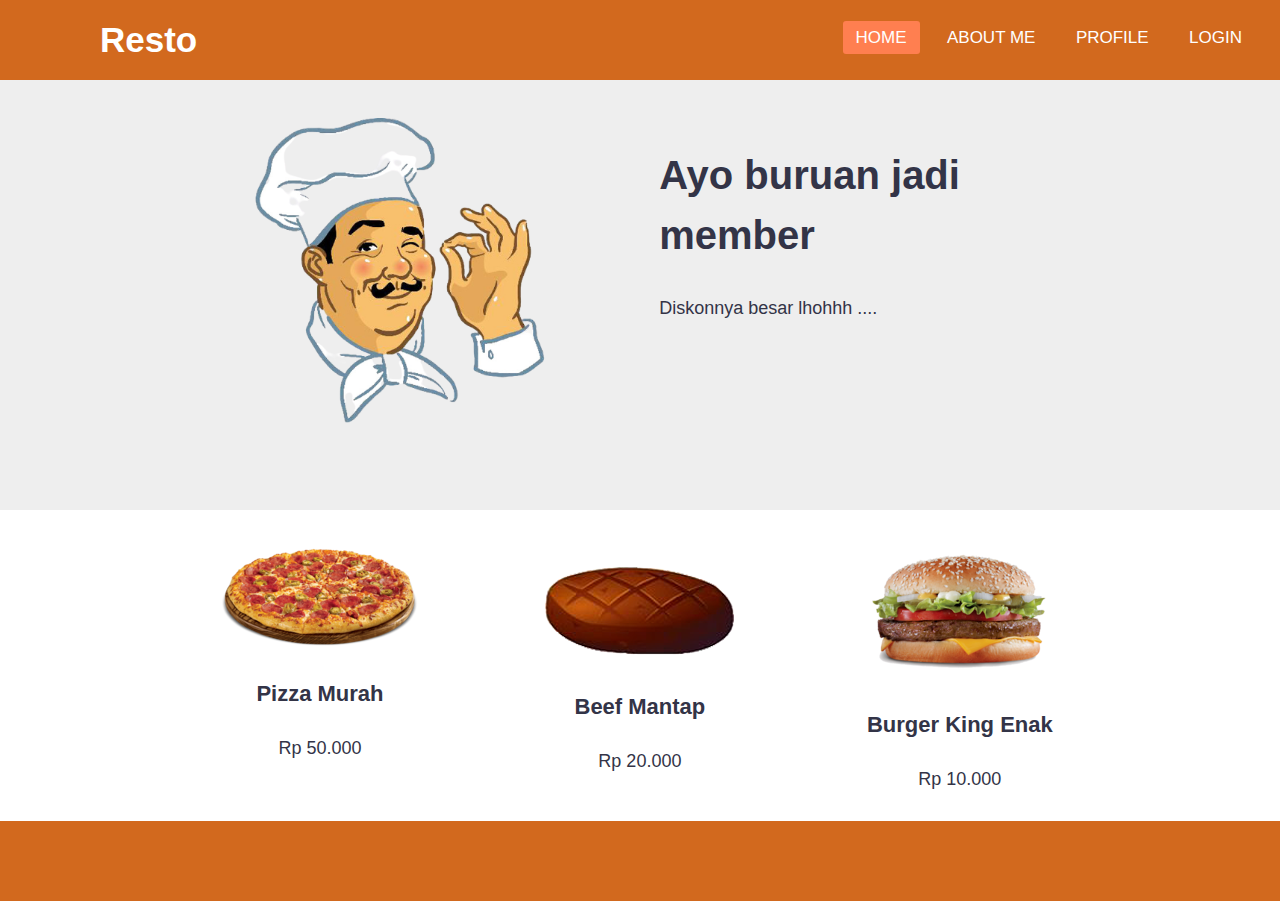
<file: index.html>
<!-- 
    Dito Cahya Pratama
    TI-2G 
-->
<html>

<head>
    <meta name="viewport" content="width=device-width, initial-scale=1" />
    <meta http-equiv="X-UA-Compatible" content="IE=edge">
    <meta name="apple-mobile-web-app-capable" content="yes">
    <meta charset="UTF-8" />
    <title>Resto - Bintang 5</title>
    <link href="css/grid.css" rel="stylesheet" media="screen" />
    <link href="css/stylesheet.css" rel="stylesheet" media="screen" />
</head>

<body>
    <nav>
        <input type="checkbox" id="check">
        <label for="check" class="checkbtn">
            <i class="fas fa-bars"></i>
        </label>
        <label class="logo">Resto</label>
        <ul>
            <li><a class="active" href="index.html">Home</a></li>
            <li><a href="about.html">About me</a></li>
            <li><a href="profile.html">Profile</a></li>
            <li><a href="login.html">Login</a></li>
        </ul>
    </nav>

    <div class="jumbotron">
        <div class="container">
            <div class="row">
                <div class="col-6">
                    <img src="./img/cheff.png" alt="" width="100%">
                </div>
                <div class="col-6">
                    <h1>Ayo buruan jadi member</h1>
                    <p>Diskonnya besar lhohhh ....</p>
                </div>
            </div>
        </div>
    </div>
    
    <div class="container">
        <div class="row text-center">
            <div class="col-4">
                <img src="img/pizza.png" />
                <h3>Pizza Murah</h3>
                <p>Rp 50.000</p>
            </div>
            <div class="col-4">
                <img src="img/beef.png" />
                <h3>Beef Mantap</h3>
                <p>Rp 20.000</p>
            </div>
            <div class="col-4">
                <img src="img/burger.png" />
                <h3>Burger King Enak</h3>
                <p>Rp 10.000</p>
            </div>
        </div>
    </div>

    <footer>

    </footer>

    <script type="text/javascript" src="js/jquery.min.js"></script>
    <script src="js/item.js"></script>
    <script src="js/main.js"></script>
</body>

</html>
</file>
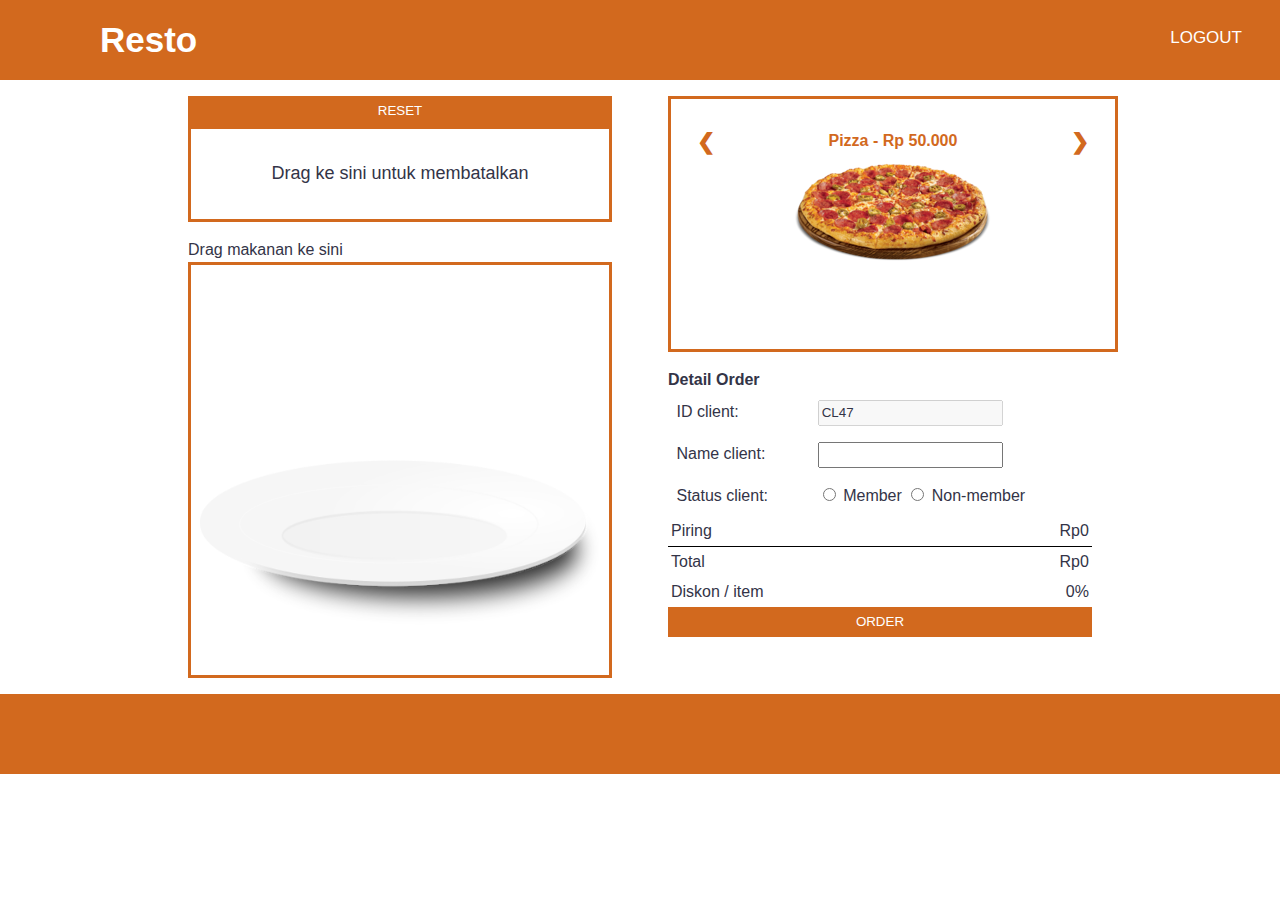
<file: cashier.html>
<!-- 
    Dito Cahya Pratama
    TI-2G 
-->
<html>

<head>
    <meta name="viewport" content="width=device-width, initial-scale=1" />
    <meta http-equiv="X-UA-Compatible" content="IE=edge">
    <meta name="apple-mobile-web-app-capable" content="yes">
    <meta charset="UTF-8" />
    <title>Resto - Bintang 5</title>
    <link href="css/grid.css" rel="stylesheet" media="screen" />
    <link href="css/stylesheet.css" rel="stylesheet" media="screen" />
</head>

<body>
    <nav>
        <input type="checkbox" id="check">
        <label for="check" class="checkbtn">
            <i class="fas fa-bars"></i>
        </label>
        <label class="logo">Resto</label>
        <ul>
            <li><a href="index.html">Logout</a></li>
        </ul>
    </nav>

    <div class="container">
        <div class="row">

            <div class="col-6">
                <div id="control">

                    <div class="col-12">
                        <button id="reset">RESET</button>
                        <div id="trash"> 
                            <p>Drag ke sini untuk membatalkan</p>
                        </div>
                    </div>

                    <div class="col-12">
                        <div>Drag makanan ke sini</div>
                        <div id="order"></div>
                    </div>

                </div>
            </div>

            <div class="col-6">

                <div id="item" class="col-12">
                    <div class="row">
                        <a class="prev">&#10094;</a>
                         <a class="next">&#10095;</a>
                     </div>
                    <div class="slide"> 
                        <div class="desc">Pizza - Rp 50.000</div>
                        <img src="img/pizza.png" id="2"> 
                    </div>
                    <div class="slide"> 
                        <div class="desc">Burger - Rp 10.000</div>
                        <img src="img/burger.png" id="3"> 
                    </div>
                    <div class="slide"> 
                        <div class="desc">Beef - Rp 20.000</div>
                        <img src="img/beef.png" id="4"> 
                    </div>
                </div>

                <div class="col-12"> 
                    <div class="det">Detail Order</div>
                    <div id="table-detail">
                        <div class="row">
                            <div class="col-4">
                                ID client: 
                            </div>
                            <div class="col-8">
                                <input type="text" id="idClient" disabled>
                            </div>
                        </div> 
                        <div class="row">
                            <div class="col-4">
                                Name client: 
                            </div>
                            <div class="col-8">
                                <input type="text" id="name" required>
                            </div>
                        </div>
                        <div class="row">
                            <div class="col-4">
                                Status client: 
                            </div>
                            <div class="col-8">
                                <input type="radio" name="status" value="member" required> Member
                                <input type="radio" name="status" value="non-member" required> Non-member
                            </div>
                        </div>
                        <table id="detail"></table>
                    </div>
                    <div><table id="total"></table></div>
                    <div><table id="diskon"></table></div>
                    <button id="process">ORDER</button> 

                </div>
            </div>

        </div>
    </div>

    <footer>

    </footer>

    <script type="text/javascript" src="js/jquery.min.js"></script>
    <script src="js/item.js"></script>
    <script src="js/main.js"></script>
    <script>
        $(document).ready(function(){
            let id = "CL"+Math.floor((Math.random() * 100) + 1);
            $('#idClient').val(id)
        });
    </script>
</body>

</html>
</file>
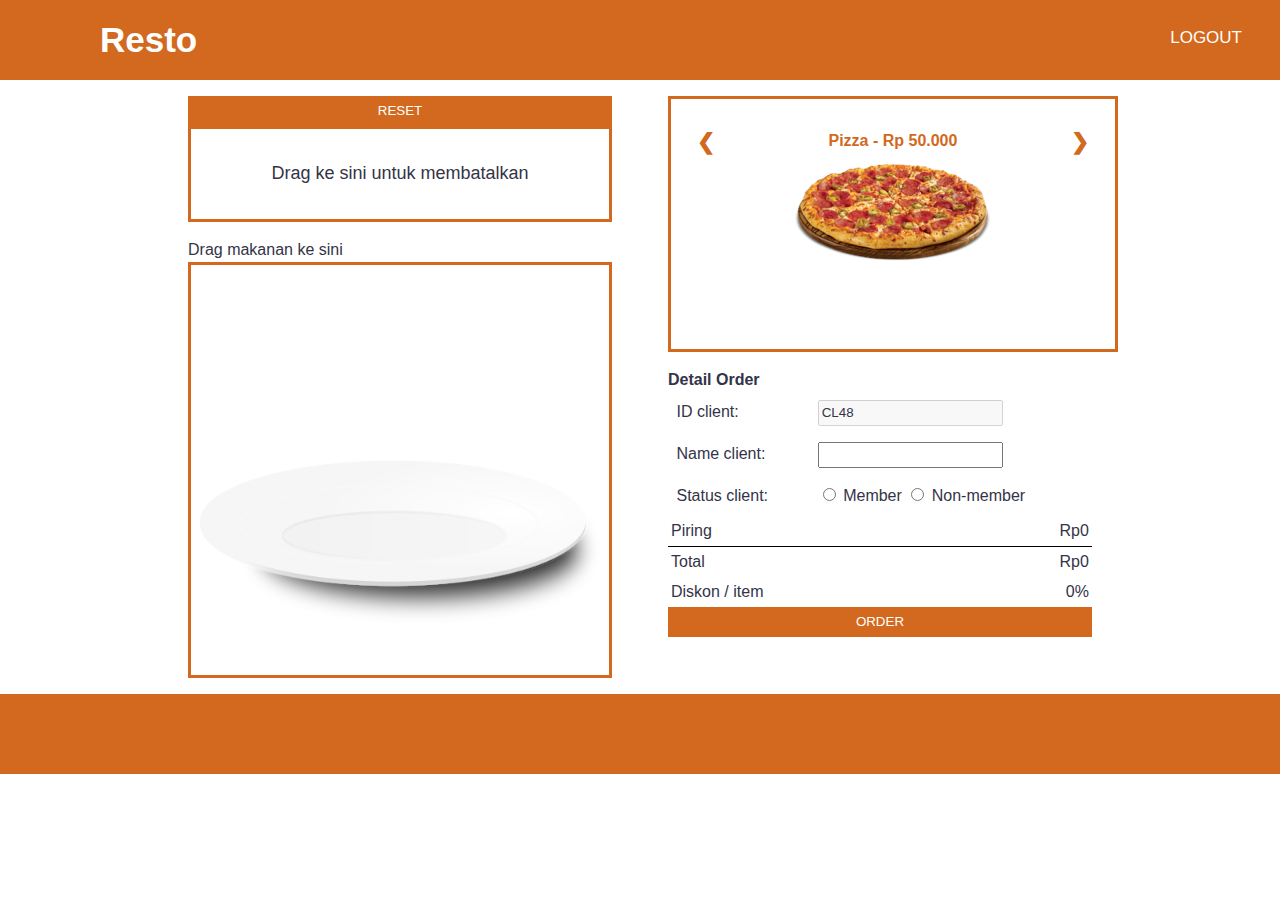
<file: order.html>
<!-- 
    Dito Cahya Pratama
    TI-2G 
-->
<html>
	<head>
	 	<meta name="viewport" content="width=device-width, initial-scale=1" />  
   		<meta http-equiv="X-UA-Compatible" content="IE=edge">
   		<meta name="apple-mobile-web-app-capable" content="yes">
		<meta charset="UTF-8" />
		<title>Resto - Bintang 5</title>
		<link href="css/grid.css" rel="stylesheet" media="screen" />
		<link href="css/stylesheet.css" rel="stylesheet" media="screen" />
	</head>
	
	<body>
		<nav>
			<input type="checkbox" id="check">
			<label for="check" class="checkbtn">
				<i class="fas fa-bars"></i>
			</label>
			<label class="logo">Resto</label>
			<ul>
				<li><a href="cashier.html">Back</a></li>
			</ul>
		</nav>
		<div class="container">
			<div class="col-12">
				<h3>Your burger is processing...</h3>
				<h3>Wait and calm...</h3>
				<div id="result" class="col-12">
					<div class="det">Detail Order</div>
					<div id="table-detail"> 
						<table id="detail"></table>
					</div>
					<div><table id="total"></table></div>
				</div>
			</div>
		</div>

		<script type="text/javascript" src="js/jquery.min.js"></script>
		<script src="js/item.js"></script>
		<script src="js/order.js"></script>
	</body>
</html>
</file>
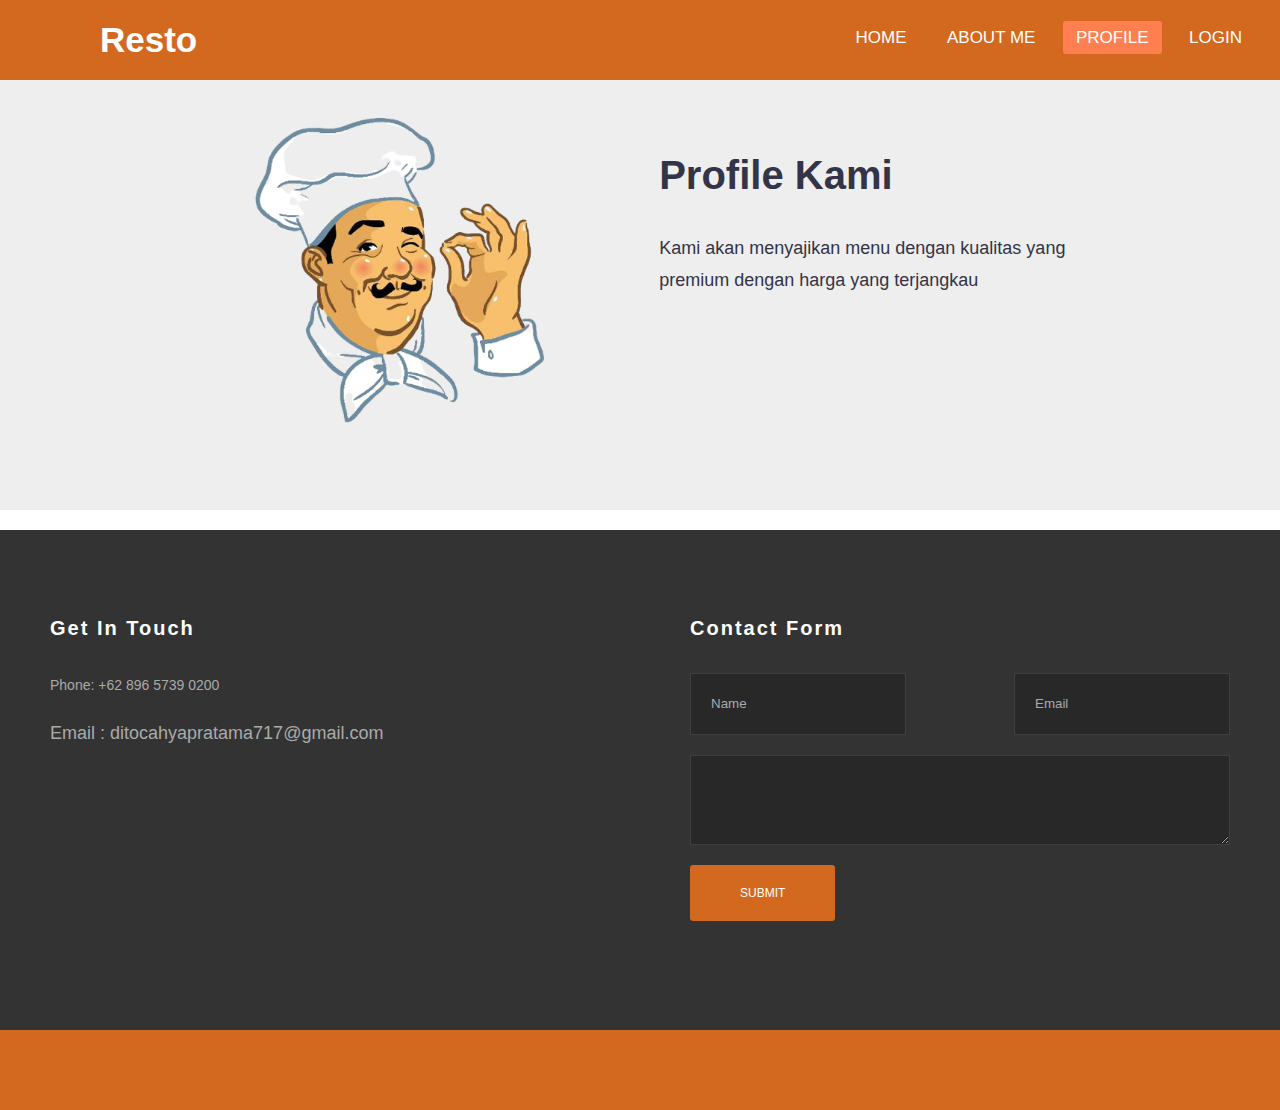
<file: profile.html>
<!-- 
    Dito Cahya Pratama
    TI-2G 
-->
<html>

<head>
    <meta name="viewport" content="width=device-width, initial-scale=1" />
    <meta http-equiv="X-UA-Compatible" content="IE=edge">
    <meta name="apple-mobile-web-app-capable" content="yes">
    <meta charset="UTF-8" />
    <title>Resto - Bintang 5</title>
    <link href="css/grid.css" rel="stylesheet" media="screen" />
    <link href="css/stylesheet.css" rel="stylesheet" media="screen" />
</head>

<body>
    <nav>
        <input type="checkbox" id="check">
        <label for="check" class="checkbtn">
            <i class="fas fa-bars"></i>
        </label>
        <label class="logo">Resto</label>
        <ul>
            <li><a href="index.html">Home</a></li>
            <li><a href="about.html">About me</a></li>
            <li><a class="active" href="profile.html">Profile</a></li>
            <li><a href="login.html">Login</a></li>
        </ul>
    </nav>

    <div class="jumbotron">
        <div class="container">
            <div class="row">
                <div class="col-6">
                    <img src="./img/cheff.png" alt="" width="100%">
                </div>
                <div class="col-6">
                    <h1>Profile Kami</h1>
                    <p>Kami akan menyajikan menu dengan kualitas yang premium dengan harga yang terjangkau</p>
                </div>
            </div>
        </div>
    </div>
    
    <div class="container">
        
    </div>

    <div class="jumbotron-footer" style="background-color: #333; margin: 0">
        <div class="dt-site-container">
			<div class="dt-footer-inner">
				<div class="dt-footer-info">
					<div class="dt-footer-info__right">
						<h5>Get In Touch</h5>
						<p class="dt-footer-phone">Phone: +62 896 5739 0200</p>
						<p>Email : ditocahyapratama717@gmail.com</p>
					</div>
				</div>
				<div class="dt-footer-contact-form">
					<h5>Contact Form</h5>
					<form class="dt-contact-form">
						<div class="dt-contact-form__input">
							<input type="text" name="name" placeholder="Name">
							<input type="email" name="email" placeholder="Email">
						</div>
						<textarea></textarea>
						<input type="submit" name="submit" value="Submit" class="submit-button">
					</form>
				</div>
			</div>
		</div>
    </div>

    <footer>

    </footer>

    <script type="text/javascript" src="js/jquery.min.js"></script>
    <script src="js/item.js"></script>
    <script src="js/main.js"></script>
</body>

</html>
</file>
<file: css/grid.css>
/* 
    Dito Cahya Pratama
    TI-2G  
*/

body,
html {
    height: 100%;
    width: 100%;
    margin: 0;
    padding: 0;
    left: 0;
    top: 0;
    font-size: 100%
}

.center,
.container {
    margin-left: auto;
    margin-right: auto
}

* {
    font-family: Lato, Helvetica, sans-serif;
    color: #333447;
    line-height: 1.5
}

h1 {
    font-size: 2.5rem
}

h2 {
    font-size: 2rem
}

h3 {
    font-size: 1.375rem
}

h4 {
    font-size: 1.125rem
}

h5 {
    font-size: 1rem
}

h6 {
    font-size: .875rem
}

p {
    font-size: 1.125rem;
    font-weight: 200;
    line-height: 1.8
}

.font-light {
    font-weight: 300
}

.font-regular {
    font-weight: 400
}

.font-heavy {
    font-weight: 700
}

.left {
    text-align: left
}

.right {
    text-align: right
}

.center {
    text-align: center
}

.justify {
    text-align: justify
}

.container {
    width: 90%
}

.row {
    position: relative;
    width: 100%
}

.row [class^=col] {
    float: left;
    margin: .5rem 2%;
    min-height: .125rem
}

.col-1,
.col-10,
.col-11,
.col-12,
.col-2,
.col-3,
.col-4,
.col-5,
.col-6,
.col-7,
.col-8,
.col-9 {
    width: 96%
}

.col-1-sm {
    width: 4.33%
}

.col-2-sm {
    width: 12.66%
}

.col-3-sm {
    width: 21%
}

.col-4-sm {
    width: 29.33%
}

.col-5-sm {
    width: 37.66%
}

.col-6-sm {
    width: 46%
}

.col-7-sm {
    width: 54.33%
}

.col-8-sm {
    width: 62.66%
}

.col-9-sm {
    width: 71%
}

.col-10-sm {
    width: 79.33%
}

.col-11-sm {
    width: 87.66%
}

.col-12-sm {
    width: 96%
}

.row::after {
    content: "";
    display: table;
    clear: both
}

.hidden-sm {
    display: none
}

@media only screen and (min-width:33.75em) {
    .container {
        width: 80%
    }
}

@media only screen and (min-width:45em) {
    .col-1 {
        width: 4.33%
    }

    .col-2 {
        width: 12.66%
    }

    .col-3 {
        width: 21%
    }

    .col-4 {
        width: 29.33%
    }

    .col-5 {
        width: 37.66%
    }

    .col-6 {
        width: 46%
    }

    .col-7 {
        width: 54.33%
    }

    .col-8 {
        width: 62.66%
    }

    .col-9 {
        width: 71%
    }

    .col-10 {
        width: 79.33%
    }

    .col-11 {
        width: 87.66%
    }

    .col-12 {
        width: 96%
    }

    .hidden-sm {
        display: block
    }
}

@media only screen and (min-width:60em) {
    .container {
        width: 75%;
        max-width: 60rem
    }
}
</file>
<file: css/stylesheet.css>
/* 
    Dito Cahya Pratama
    TI-2G  
*/

/* footer */
footer {
	background-color: chocolate;
	width: 100%;
	min-height: 80px;
	position: absolute;
}

.footer-login{
	background-color: chocolate;
	width: 100%;
	min-height: 80px;
	position: absolute;
	bottom: 1;
}

/* end */

/* table */
td {
	width: 100%;
}

#table-detail {
	overflow-y: auto;
	max-height: 200px;
	width: 100%;
}

#total {
	border-top: 1px solid black;
}

/* end */

/* body */
#trash,
#order,
#item {
	min-height: 70px;
	padding: 10px;
	border: 3px solid chocolate;
	text-align: center;
}

#order {
	display: flex;
	flex-direction: column-reverse;
	min-height: 10px;
	padding-bottom: 100px;
	align-items: center;
	min-height: 300px;
}

#item {
	height: 230px;
}

.det {
	font-weight: bold;
}

.desc {
	color: chocolate;
	font-weight: bold;
	margin-top: 20px;
}

.slide {
	display: none;
}

/* end */


/* button */
button {
	background-color: chocolate;
	color: white;
	height: 30px;
	cursor: pointer;
	border: none;
	width: 100%;
}

button:hover {
	font-weight: bold;
}

.prev,
.next {
	cursor: pointer;
	padding: 16px;
	color: chocolate;
	font-weight: bold;
	font-size: 22px;
	transition: 0.6s ease;
	position: absolute;
	border-radius: 0 3px 3px 0;
}

.prev {
	left: 0;
}

.next {
	right: 0;
}

.prev:hover,
.next:hover {
	color: white;
	background-color: chocolate;
}

/* end */


/* image */
#order div img {
	width: 300px;
	height: 130px;
}

#order img {
	margin-bottom: -50px;
}

#order:hover img {
	margin-bottom: -30px;
}

.scale:hover,
.scale.hover {
	width: 220px;
	height: 140px;
	margin-top: 30px;
	z-index: 5;
	filter: brightness(130%);
	-webkit-filter: brightness(130%);
}

/* end */

/* Customize */

.show {
	display: block !important;
}

.login {
	width: 100vw;
}

.login-page {
	display: flex;
	justify-content: center;
	align-items: center;
	/* align-content: center; */
	height: 80%;
}

nav {
	background: chocolate;
	height: 80px;
	width: 100%;
}

label.logo {
	color: white;
	font-size: 35px;
	line-height: 80px;
	padding: 0 100px;
	font-weight: bold;
}

nav ul {
	float: right;
	margin-right: 20px;
	margin-top: 25px;
}

nav ul li {
	display: inline-block;
	line-height: 80px;
	margin: 0 5px;
}

nav ul li a {
	color: white;
	font-size: 17px;
	padding: 7px 13px;
	border-radius: 3px;
	text-transform: uppercase;
	text-decoration: none;
}

a.active,
a:hover {
	background: coral;
	transition: .5s;
}

.checkbtn {
	font-size: 30px;
	color: white;
	float: right;
	line-height: 80px;
	margin-right: 40px;
	cursor: pointer;
	display: none;
}

#check {
	display: none;
}

@media (max-width: 952px) {
	label.logo {
		font-size: 30px;
		padding-left: 50px;
	}

	nav ul li a {
		font-size: 16px;
	}
}

@media (max-width: 858px) {
	.checkbtn {
		display: block;
	}

	ul {
		position: fixed;
		width: 100%;
		height: 100vh;
		background: #2c3e50;
		top: 80px;
		left: -100%;
		text-align: center;
		transition: all .5s;
	}

	nav ul li {
		display: block;
		margin: 50px 0;
		line-height: 30px;
	}

	nav ul li a {
		text-decoration: none;
		font-size: 20px;
	}

	a:hover,
	a.active {
		background: none;
		color: #0082e6;
	}

	#check:checked~ul {
		left: 0;
	}
}

.login-button{
	padding: 10px 40px;
	color: #fff;
	background-color: chocolate;
	border: none;
	transition: 0.5s all;
	cursor: pointer;
}

.login-button:hover{
	padding: 10px 40px;
	color: chocolate;
	background-color: #fff;
	border: 2px solid chocolate;
}

.image-order{
	width: 400px;
}

.text-center{
	text-align: center;
}


/* top baner */


.dt-top-banner {
    position: relative;
    display: flex;
    align-items: flex-end;
    background-image: url("./img/bg.jpg");
    background-position: center;
    background-size: cover;
}

.dt-top-banner::after {
    content: '';
    position: absolute;
    top: 0;
    left: 0;
    width: 100%;
    height: 100%;
    background-color: #fff;
    opacity: 0.9;
}

.dt-top-banner .dt-site-container {
    position: relative;
    z-index: 1;
}

.dt-top-banner__inner {
    display: flex;
    align-items: center;
}

.dt-top-banner__inner .dt-top-banner__image {
    margin-left: 54px;
}

.dt-top-banner__inner .dt-top-banner__text {
    margin-left: 54px;
}

.dt-top-banner__inner .dt-top-banner__text p {
    margin-bottom: 9px;
    color: #777;
}

.dt-top-banner__inner .dt-top-banner__h2 {
    font-size: 62px;
    letter-spacing: 3px;
    color: chocolate;
    font-family: "Calisto-MT-Bold";
}

.dt-top-banner__inner .dt-top-banner__text-up .dt-top-banner__h2 {
    margin-top: 0px;
}

.dt-top-banner__inner .dt-top-banner__text-down {
    margin-bottom: 5px;
    padding-left: 27%;
}

.dt-top-banner__inner .dt-top-banner__text-down .dt-top-banner__h2 {
    margin-bottom: 10px;
}


.dt-top-banner__inner .dt-top-banner__image {
    font-size: 0;
}

.dt-brand-span {
    font-size: 14px;
    color: #c18f59;
}

.dt-brand-button {
    display: inline-block;
    padding: 10px 20px;
    font-size: 11px;
    text-transform: uppercase;
    text-decoration: none;
	background-color: chocolate;
	transition: 0.3s ease;
	color: #fff;
}

.dt-brand-button:hover,
.dt-brand-button:focus {
	border: 2px solid chocolate;
	color: chocolate;
}


.jumbotron{
	width: 100%;
	height: 400px;
	background-color: #eee;
	margin-bottom: 20px;
	padding-top: 30px;
}

.jumbotron-footer{
	width: 100%;
	height: 500px;
}

.dt-footer-inner {
    display: flex;
    justify-content: space-between;
}

.dt-footer-inner h5 {
    margin-bottom: 30px;
    font-size: 20px;
    letter-spacing: 2px;
    color: #fff;
}

.dt-footer-info {
    width: 50%;
    display: flex;
    padding: 50px;
}

.dt-footer-info .dt-footer-info__left {
    margin-right: 45px;
}

.dt-footer-info .dt-footer-info__left img {
    margin-bottom: 10px;
}

.dt-footer-info .dt-footer-info__left p {
    color: #c18f59;
}

.dt-footer-info .dt-footer-info__right p {
    margin-bottom: 15px;
    color: #aaa;
}

.dt-footer-info .dt-footer-info__right .dt-footer-phone {
    font-size: 14px;
}

.dt-footer-contact-form {
    width: 50%;
    padding: 50px;
}

.dt-footer-contact-form .dt-contact-form__input {
    display: flex;
    justify-content: space-between;
    margin-bottom: 20px;
}

.dt-footer-contact-form .dt-contact-form__input input {
    width: 40%;
    padding: 20px;
    border: 1px solid #404040;
    background-color: #282828;
    color: #c18f59;
}

.dt-footer-contact-form .dt-contact-form__input input::placeholder {
    color: #aaa;
}

.dt-footer-contact-form textarea {
    box-sizing: border-box;
    height: 90px;
    width: 100%;
    margin-bottom: 20px;
    padding: 20px;
    border: 1px solid #404040;
    background-color: #282828;
    color: #c18f59;
}

.dt-footer-contact-form .submit-button {
    padding: 19px 50px;
    text-transform: uppercase;
    font-size: 12px;
    color: #fff;
    background-color: chocolate;
    border: none;
    border-radius: 3px;
    cursor: pointer;
    transition: 0.3s ease;
}

.dt-footer-contact-form .submit-button:hover {
    background-color: #777;
}

.dt-footer-bottom {
    padding: 25px 0;
    background-color: #2d2d2d;
}

.dt-footer-bottom-inner {
    display: flex;
    justify-content: space-between;
    padding-left: 50px;
}

.dt-footer-bottom-inner p {
    color: #777;
}

.dt-footer-bottom-inner a {
    color: chocolate;
    text-decoration: none;
    transition: 0.3s ease;
}

.dt-footer-bottom-inner a:hover {
    color: #777;
}
</file>
